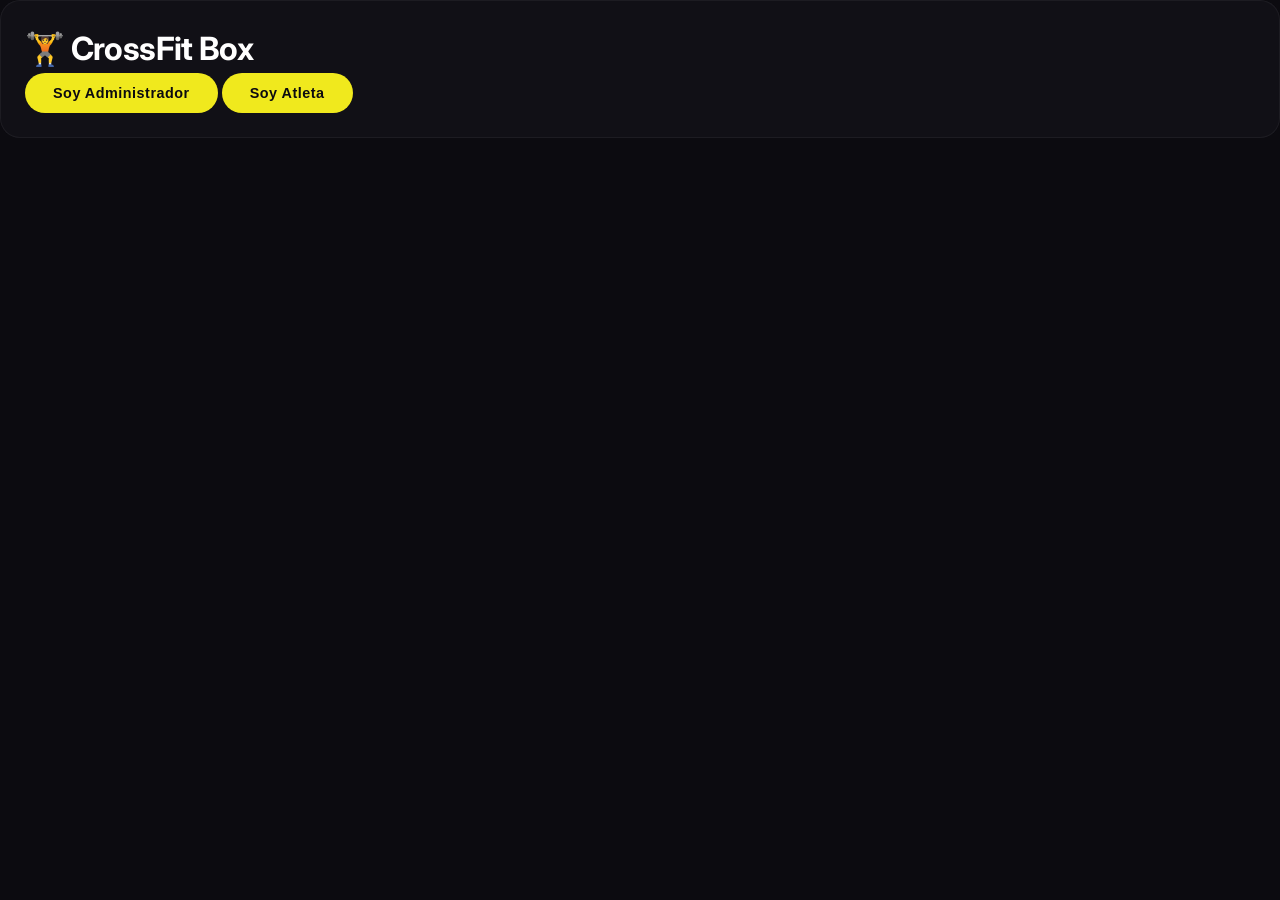
<file: templates/index.html>
<!DOCTYPE html>
<html>
<head>
    <title>CrossFit Box</title>
    <meta name="viewport" content="width=device-width, initial-scale=1">
    <!-- Google Fonts -->
    <link href="https://fonts.googleapis.com/css2?family=Inter:wght@300;400;500;600;700;800&display=swap" rel="stylesheet">

    <!-- Font Awesome -->
    <link rel="stylesheet" href="https://cdnjs.cloudflare.com/ajax/libs/font-awesome/6.4.0/css/all.min.css">

    <!-- Estilos globales -->
    <link rel="stylesheet" href="/static/css/style.css">
</head>
<body>
<div class="card">
    <h1>🏋️ CrossFit Box</h1>
    <button class="btn-admin" onclick="window.location.href='/admin/login'">Soy Administrador</button>
    <button class="btn-cliente" onclick="window.location.href='/cliente/login'">Soy Atleta</button>
</div>
</body>
</html>
</file>
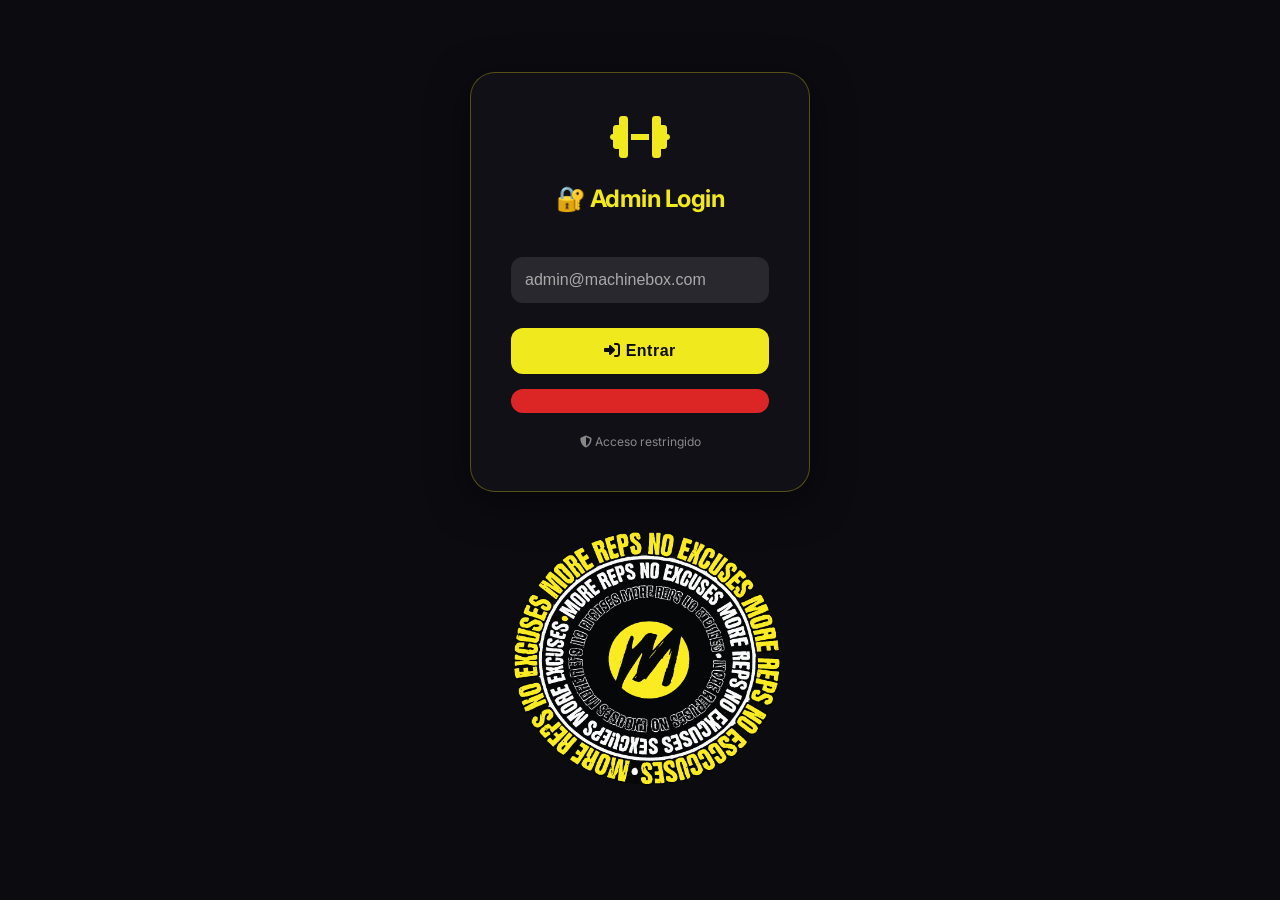
<file: templates/admin/login.html>
<!DOCTYPE html>
<html>
<head>
    <title>Admin Login - Machine Box</title>
    <meta name="viewport" content="width=device-width, initial-scale=1, viewport-fit=cover">
    
    <!-- Google Fonts -->
    <link href="https://fonts.googleapis.com/css2?family=Inter:wght@300;400;500;600;700;800&display=swap" rel="stylesheet">
    
    <!-- Font Awesome -->
    <link rel="stylesheet" href="https://cdnjs.cloudflare.com/ajax/libs/font-awesome/6.4.0/css/all.min.css">
    
    <!-- Estilos globales -->
    <link rel="stylesheet" href="/static/css/style.css">
    
    <!-- PWA Manifest -->
    <link rel="manifest" href="/ADMIN/manifest.json">
    
    <style>
        *{ margin:0; padding:0; box-sizing:border-box; }
        
        body {
            background: #0C0B10;
            font-family: 'Inter', sans-serif;
            min-height: 100vh;
            display: flex;
            flex-direction: column;
            align-items: center;
            justify-content: center;
            padding: 40px 20px;
        }
        
        .card {
            background: rgba(18, 17, 24, 0.95);
            backdrop-filter: blur(10px);
            padding: 40px;
            border-radius: 25px;
            width: 100%;
            max-width: 340px;
            text-align: center;
            border: 1px solid rgba(240, 233, 29, 0.3);
            box-shadow: 0 10px 40px rgba(0, 0, 0, 0.5);
            margin-bottom: 30px;
        }
        
        .logo {
            margin-bottom: 20px;
        }
        
        .logo i {
            font-size: 48px;
            color: var(--primary);
        }
        
        h2 {
            margin-bottom: 25px;
            color: var(--primary);
            font-size: 24px;
        }
        
        input {
            width: 100%;
            padding: 14px;
            margin: 15px 0;
            border-radius: 12px;
            border: none;
            background: rgba(255, 255, 255, 0.1);
            color: white;
            font-size: 16px;
        }
        
        input:focus {
            outline: none;
            border: 1px solid var(--primary);
        }
        
        input::placeholder {
            color: rgba(255, 255, 255, 0.6);
        }
        
        button {
            width: 100%;
            padding: 14px;
            background: var(--primary);
            color: var(--bg-primary);
            border: none;
            border-radius: 12px;
            font-weight: bold;
            cursor: pointer;
            font-size: 16px;
            transition: all 0.3s ease;
            margin-top: 10px;
        }
        
        button:hover {
            transform: scale(1.02);
            box-shadow: 0 0 15px rgba(240, 233, 29, 0.5);
        }
        
        .error {
            color: #ff6666;
            margin-top: 15px;
            font-size: 14px;
        }
        
        .footer {
            margin-top: 20px;
            font-size: 12px;
            color: rgba(255, 255, 255, 0.5);
        }
        
        /* Imagen debajo del formulario */
        .imagen-fondo {
            width: 100%;
            max-width: 500px;
            margin: 0 auto;
            text-align: center;
        }
        
        .imagen-fondo img {
            width: 100%;
            height: auto;
            max-height: 300px;
            object-fit: contain;
        }
        
        @media (max-width: 768px) {
            .card {
                padding: 30px 20px;
                max-width: 320px;
            }
            
            h2 {
                font-size: 20px;
            }
            
            .imagen-fondo {
                max-width: 280px;
            }
        }
    </style>
</head>
<body>
    <div class="card">
        <div class="logo">
            <i class="fas fa-dumbbell"></i>
        </div>
        <h2>🔐 Admin Login</h2>
        <input type="email" id="email" placeholder="admin@machinebox.com" autocomplete="email">
        <button onclick="login()"><i class="fas fa-sign-in-alt"></i> Entrar</button>
        <p id="msg" class="error"></p>
        <div class="footer">
            <i class="fas fa-shield-alt"></i> Acceso restringido
        </div>
    </div>
    
    <!-- Imagen debajo del formulario -->
    <div class="imagen-fondo">
        <img src="/static/images/fondo-login.png" alt="Machine Box">
    </div>

    <script>
        if ('serviceWorker' in navigator) {
            navigator.serviceWorker.register('/ADMIN/sw.js')
                .then(() => console.log('✅ SW Admin registrado'))
                .catch(err => console.log('❌ SW Admin error:', err));
        }

        async function login() {
            const email = document.getElementById('email').value;
            const msg = document.getElementById('msg');
            
            if (!email) {
                msg.innerText = "❌ Ingresa tu email";
                return;
            }
            
            msg.innerText = "⏳ Verificando...";
            
            try {
                const response = await fetch('/admin/verificar', {
                    method: 'POST',
                    headers: { 'Content-Type': 'application/json' },
                    body: JSON.stringify({ email: email })
                });
                
                const data = await response.json();
                
                if (response.ok) {
                    localStorage.setItem('admin_email', email);
                    window.location.href = '/admin/dashboard';
                } else {
                    msg.innerText = "❌ " + data.error;
                }
            } catch (error) {
                msg.innerText = "❌ Error de conexión";
            }
        }
    </script>
</body>
</html>
</file>
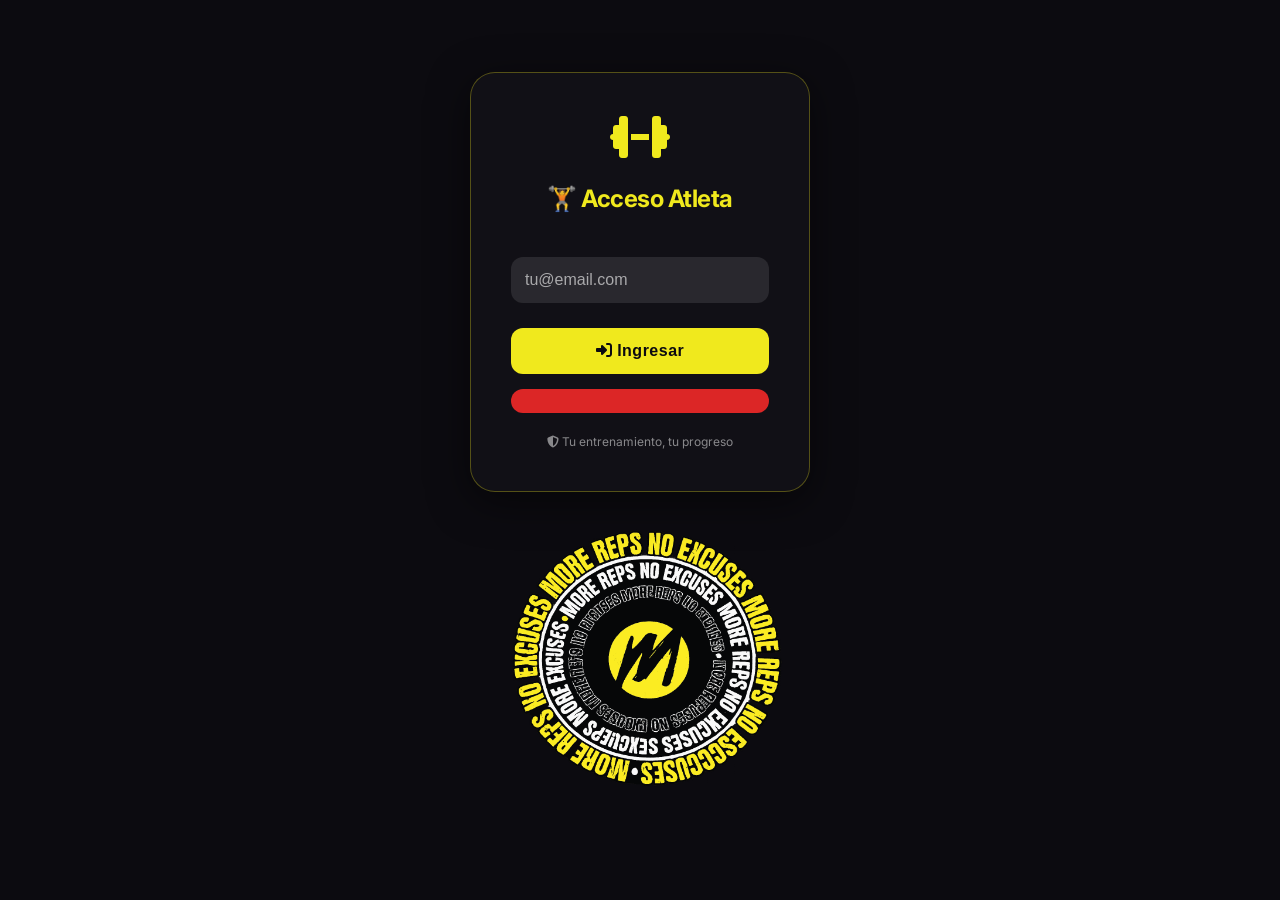
<file: templates/cliente/login.html>
<!DOCTYPE html>
<html>
<head>
    <title>Cliente - Machine Box CrossFit</title>
    <meta name="viewport" content="width=device-width, initial-scale=1, viewport-fit=cover">
    
    <!-- Google Fonts -->
    <link href="https://fonts.googleapis.com/css2?family=Inter:wght@300;400;500;600;700;800&display=swap" rel="stylesheet">
    
    <!-- Font Awesome -->
    <link rel="stylesheet" href="https://cdnjs.cloudflare.com/ajax/libs/font-awesome/6.4.0/css/all.min.css">
    
    <!-- Estilos globales -->
    <link rel="stylesheet" href="/static/css/style.css">
    
    <!-- PWA Manifest -->
    <link rel="manifest" href="/manifest.json">
    
    <style>
        *{ margin:0; padding:0; box-sizing:border-box; }
        
        body {
            background: #0C0B10;
            font-family: 'Inter', sans-serif;
            min-height: 100vh;
            display: flex;
            flex-direction: column;
            align-items: center;
            justify-content: center;
            padding: 40px 20px;
        }
        
        .card {
            background: rgba(18, 17, 24, 0.95);
            backdrop-filter: blur(10px);
            padding: 40px;
            border-radius: 25px;
            width: 100%;
            max-width: 340px;
            text-align: center;
            border: 1px solid rgba(240, 233, 29, 0.3);
            box-shadow: 0 10px 40px rgba(0, 0, 0, 0.5);
            margin-bottom: 30px;
        }
        
        .logo {
            margin-bottom: 20px;
        }
        
        .logo i {
            font-size: 48px;
            color: var(--primary);
        }
        
        h2 {
            margin-bottom: 25px;
            color: var(--primary);
            font-size: 24px;
        }
        
        input {
            width: 100%;
            padding: 14px;
            margin: 15px 0;
            border-radius: 12px;
            border: none;
            background: rgba(255, 255, 255, 0.1);
            color: white;
            font-size: 16px;
        }
        
        input:focus {
            outline: none;
            border: 1px solid var(--primary);
        }
        
        input::placeholder {
            color: rgba(255, 255, 255, 0.6);
        }
        
        button {
            width: 100%;
            padding: 14px;
            background: var(--primary);
            color: var(--bg-primary);
            border: none;
            border-radius: 12px;
            font-weight: bold;
            cursor: pointer;
            font-size: 16px;
            transition: all 0.3s ease;
            margin-top: 10px;
        }
        
        button:hover {
            transform: scale(1.02);
            box-shadow: 0 0 15px rgba(240, 233, 29, 0.5);
        }
        
        .error {
            color: #ff6666;
            margin-top: 15px;
            font-size: 14px;
        }
        
        .footer {
            margin-top: 20px;
            font-size: 12px;
            color: rgba(255, 255, 255, 0.5);
        }
        
        /* Imagen debajo del formulario */
        .imagen-fondo {
            width: 100%;
            max-width: 500px;
            margin: 0 auto;
            text-align: center;
        }
        
        .imagen-fondo img {
            width: 100%;
            height: auto;
            max-height: 300px;
            object-fit: contain;
        }
        
        @media (max-width: 768px) {
            .card {
                padding: 30px 20px;
                max-width: 320px;
            }
            
            h2 {
                font-size: 20px;
            }
            
            .imagen-fondo {
                max-width: 280px;
            }
        }
    </style>
</head>
<body>
    <div class="card">
        <div class="logo">
            <i class="fas fa-dumbbell"></i>
        </div>
        <h2>🏋️ Acceso Atleta</h2>
        <input type="email" id="email" placeholder="tu@email.com" autocomplete="email">
        <button onclick="login()"><i class="fas fa-sign-in-alt"></i> Ingresar</button>
        <p id="msg" class="error"></p>
        <div class="footer">
            <i class="fas fa-shield-alt"></i> Tu entrenamiento, tu progreso
        </div>
    </div>
    
    <!-- Imagen debajo del formulario -->
    <div class="imagen-fondo">
        <img src="/static/images/fondo-login.png" alt="Machine Box">
    </div>

    <script>
        if ('serviceWorker' in navigator) {
            navigator.serviceWorker.register('/sw.js')
                .then(() => console.log('✅ SW Cliente registrado'))
                .catch(err => console.log('❌ SW Cliente error:', err));
        }

        async function login() {
            const email = document.getElementById('email').value;
            const msg = document.getElementById('msg');
            
            if (!email) {
                msg.innerText = "❌ Ingresa tu email";
                return;
            }
            
            msg.innerText = "⏳ Verificando...";
            
            try {
                const response = await fetch('/cliente/login', {
                    method: 'POST',
                    headers: { 'Content-Type': 'application/json' },
                    body: JSON.stringify({ email: email })
                });
                
                const data = await response.json();
                
                if (response.ok) {
                    localStorage.setItem('cliente_email', email);
                    window.location.href = '/cliente/perfil';
                } else {
                    msg.innerText = "❌ " + data.error;
                }
            } catch (error) {
                msg.innerText = "❌ Error de conexión";
            }
        }
    </script>
</body>
</html>
</file>
<file: static/css/style.css>
/* ============================================
   MACHINE BOX CROSSFIT - ESTILOS GLOBALES
   Paleta de colores:
   - Negro profundo: #0C0B10
   - Amarillo eléctrico: #F0E91D
   - Blanco puro: #FFFFFF
   - Gris claro: #E9EBF0
   - Gris oliva: #676645
   ============================================ */

/* ============================================
   VARIABLES CSS
   ============================================ */
:root {
    /* Colores principales */
    --bg-primary: #0C0B10;
    --bg-surface: #121118;
    --bg-card: rgba(18, 17, 24, 0.95);
    
    --primary: #F0E91D;
    --primary-dark: #D6CF0A;
    --primary-light: #F4EE4C;
    
    --text-primary: #FFFFFF;
    --text-secondary: #E9EBF0;
    --text-disabled: #676645;
    
    --border-color: rgba(240, 233, 29, 0.2);
    --border-glow: rgba(240, 233, 29, 0.4);
    
    /* Sombras y efectos */
    --shadow-sm: 0 2px 8px rgba(0, 0, 0, 0.3);
    --shadow-md: 0 4px 16px rgba(0, 0, 0, 0.4);
    --shadow-lg: 0 8px 32px rgba(0, 0, 0, 0.5);
    --shadow-glow: 0 0 15px rgba(240, 233, 29, 0.3);
    
    /* Transiciones */
    --transition-fast: 0.2s ease;
    --transition-normal: 0.3s ease;
    --transition-slow: 0.5s ease;
    
    /* Bordes */
    --radius-sm: 8px;
    --radius-md: 12px;
    --radius-lg: 20px;
    --radius-xl: 28px;
    --radius-full: 9999px;
}

/* ============================================
   RESET Y BASE
   ============================================ */
* {
    margin: 0;
    padding: 0;
    box-sizing: border-box;
}

body {
    font-family: 'Inter', -apple-system, BlinkMacSystemFont, 'Segoe UI', sans-serif;
    background: var(--bg-primary);
    color: var(--text-primary);
    min-height: 100vh;
    line-height: 1.5;
}

/* ============================================
   TIPOGRAFÍA
   ============================================ */
h1, h2, h3, h4, h5, h6 {
    font-weight: 700;
    letter-spacing: -0.02em;
}

h1 { font-size: 2rem; }
h2 { font-size: 1.5rem; }
h3 { font-size: 1.25rem; }

/* ============================================
   NAVEGACIÓN (App Bar)
   ============================================ */
nav {
    background: var(--bg-surface);
    backdrop-filter: blur(10px);
    border-radius: var(--radius-xl);
    padding: 8px 20px;
    margin-bottom: 30px;
    display: flex;
    gap: 15px;
    flex-wrap: wrap;
    justify-content: center;
    border: 1px solid var(--border-color);
    position: sticky;
    top: 0;
    z-index: 100;
}

nav a {
    color: var(--text-primary);
    text-decoration: none;
    padding: 10px 20px;
    border-radius: var(--radius-full);
    transition: all var(--transition-normal);
    font-weight: 500;
    font-size: 0.9rem;
}

nav a:hover {
    background: var(--primary);
    color: var(--bg-primary);
    transform: translateY(-2px);
}

/* ============================================
   TARJETAS (Cards)
   ============================================ */
.card {
    background: var(--bg-card);
    backdrop-filter: blur(10px);
    border-radius: var(--radius-lg);
    padding: 24px;
    margin-bottom: 20px;
    border: 1px solid rgba(255, 255, 255, 0.05);
    transition: all var(--transition-normal);
}

.card:hover {
    transform: translateY(-4px);
    border-color: var(--border-glow);
    box-shadow: var(--shadow-lg);
}

/* ============================================
   BOTONES
   ============================================ */
button {
    background: var(--primary);
    border: none;
    padding: 12px 28px;
    border-radius: var(--radius-full);
    color: var(--bg-primary);
    font-weight: 700;
    font-size: 0.9rem;
    cursor: pointer;
    transition: all var(--transition-normal);
    letter-spacing: 0.5px;
}

button:hover {
    transform: scale(1.02);
    box-shadow: var(--shadow-glow);
    background: var(--primary-dark);
}

/* Botón secundario (outline) */
.btn-outline {
    background: transparent;
    border: 2px solid var(--primary);
    color: var(--primary);
}

.btn-outline:hover {
    background: var(--primary);
    color: var(--bg-primary);
}

/* Botón de peligro (cancelar, eliminar) */
.btn-danger {
    background: #dc2626;
    color: white;
}

.btn-danger:hover {
    background: #b91c1c;
    box-shadow: 0 0 15px rgba(220, 38, 38, 0.4);
}

/* Botón de éxito */
.btn-success {
    background: #10b981;
    color: white;
}

/* Botón salir */
.btn-salir {
    background: transparent;
    border: 1px solid var(--text-secondary);
    color: var(--text-secondary);
}

.btn-salir:hover {
    background: rgba(255, 255, 255, 0.1);
    transform: none;
    box-shadow: none;
}

/* Botón ver perfil */
.btn-ver {
    background: transparent;
    border: 1px solid var(--primary);
    color: var(--primary);
    padding: 5px 12px;
    font-size: 0.8rem;
}

.btn-ver:hover {
    background: var(--primary);
    color: var(--bg-primary);
}

/* Botón editar */
.btn-editar {
    background: #3b82f6;
    color: white;
    padding: 5px 12px;
    font-size: 0.8rem;
}

.btn-editar:hover {
    background: #2563eb;
}

/* Botón eliminar */
.btn-eliminar {
    background: #dc2626;
    color: white;
    padding: 5px 12px;
    font-size: 0.8rem;
}

.btn-eliminar:hover {
    background: #b91c1c;
}

/* ============================================
   INPUTS Y FORMULARIOS
   ============================================ */
input, select, textarea {
    width: 100%;
    padding: 14px 18px;
    border-radius: var(--radius-md);
    border: 1px solid rgba(255, 255, 255, 0.1);
    background: rgba(0, 0, 0, 0.4);
    color: var(--text-primary);
    font-size: 0.95rem;
    transition: all var(--transition-fast);
}

input:focus, select:focus, textarea:focus {
    outline: none;
    border-color: var(--primary);
    box-shadow: 0 0 0 3px rgba(240, 233, 29, 0.2);
}

input::placeholder, textarea::placeholder {
    color: var(--text-disabled);
}

/* Input group (fila de inputs) */
.input-group {
    display: flex;
    gap: 10px;
    flex-wrap: wrap;
    align-items: center;
}

.input-group input, .input-group select {
    flex: 1;
}

/* ============================================
   TABLAS (Desktop)
   ============================================ */
table {
    width: 100%;
    border-collapse: collapse;
    border-radius: var(--radius-md);
    overflow: hidden;
}

th {
    background: rgba(240, 233, 29, 0.1);
    padding: 14px 16px;
    text-align: left;
    font-weight: 600;
    color: var(--primary);
    font-size: 0.85rem;
    text-transform: uppercase;
    letter-spacing: 0.5px;
}

td {
    padding: 12px 16px;
    border-bottom: 1px solid rgba(255, 255, 255, 0.05);
}

tr:hover td {
    background: rgba(240, 233, 29, 0.05);
}

/* Contenedor de acciones en tablas */
td .acciones {
    display: flex;
    gap: 8px;
    flex-wrap: wrap;
}

/* ============================================
   MODALES
   ============================================ */
.modal {
    display: none;
    position: fixed;
    top: 0;
    left: 0;
    width: 100%;
    height: 100%;
    background: rgba(0, 0, 0, 0.8);
    backdrop-filter: blur(5px);
    justify-content: center;
    align-items: center;
    z-index: 1000;
}

.modal-content {
    background: var(--bg-surface);
    border-radius: var(--radius-lg);
    padding: 28px;
    width: 90%;
    max-width: 450px;
    border: 1px solid var(--border-color);
    animation: modalFadeIn 0.3s ease;
}

@keyframes modalFadeIn {
    from {
        opacity: 0;
        transform: scale(0.95);
    }
    to {
        opacity: 1;
        transform: scale(1);
    }
}

.cerrar {
    float: right;
    cursor: pointer;
    font-size: 24px;
    color: var(--text-secondary);
    transition: color var(--transition-fast);
}

.cerrar:hover {
    color: var(--primary);
}

/* ============================================
   MENSAJES (Toast)
   ============================================ */
.success {
    background: #10b981;
    color: white;
    padding: 12px 20px;
    border-radius: var(--radius-md);
    margin-top: 15px;
    text-align: center;
    animation: fadeInOut 3s ease;
}

.error {
    background: #dc2626;
    color: white;
    padding: 12px 20px;
    border-radius: var(--radius-md);
    margin-top: 15px;
    text-align: center;
    animation: fadeInOut 3s ease;
}

@keyframes fadeInOut {
    0% { opacity: 0; transform: translateY(-10px); }
    15% { opacity: 1; transform: translateY(0); }
    85% { opacity: 1; transform: translateY(0); }
    100% { opacity: 0; transform: translateY(-10px); }
}

/* ============================================
   UTILIDADES
   ============================================ */
.container {
    max-width: 1200px;
    margin: 0 auto;
    padding: 20px;
}

.text-center { text-align: center; }
.text-primary { color: var(--primary); }
.text-secondary { color: var(--text-secondary); }

.mt-2 { margin-top: 10px; }
.mt-3 { margin-top: 15px; }
.mt-4 { margin-top: 20px; }

.mb-2 { margin-bottom: 10px; }
.mb-3 { margin-bottom: 15px; }
.mb-4 { margin-bottom: 20px; }

/* ============================================
   SECCIONES
   ============================================ */
.seccion {
    background: var(--bg-surface);
    padding: 20px;
    border-radius: var(--radius-lg);
    margin-top: 30px;
    border: 1px solid rgba(255, 255, 255, 0.05);
}

/* ============================================
   FOTO DE PERFIL
   ============================================ */
.foto-container {
    text-align: center;
    margin-bottom: 20px;
}

.foto-perfil {
    width: 120px;
    height: 120px;
    border-radius: 50%;
    object-fit: cover;
    margin: 10px auto;
    background: var(--bg-surface);
    border: 3px solid var(--primary);
}

/* ============================================
   RESPONSIVE - MÓVIL VERTICAL
   ============================================ */
@media (max-width: 768px) {
    body {
        padding: 12px;
    }
    
    h1 { font-size: 1.5rem; }
    h2 { font-size: 1.25rem; }
    
    .card {
        padding: 16px;
    }
    
    button {
        padding: 10px 16px;
        font-size: 0.85rem;
    }
    
    /* TABLAS RESPONSIVAS */
    table, thead, tbody, th, td, tr {
        display: block;
    }
    
    /* Ocultar cabeceras */
    thead tr {
        position: absolute;
        top: -9999px;
        left: -9999px;
    }
    
    /* Cada fila como tarjeta */
    tr {
        margin-bottom: 16px;
        border: 1px solid var(--border-color);
        border-radius: var(--radius-md);
        overflow: hidden;
        background: var(--bg-card);
    }
    
    /* Cada celda como bloque */
    td {
        display: flex;
        justify-content: space-between;
        align-items: center;
        padding: 12px 16px;
        border-bottom: 1px solid rgba(255, 255, 255, 0.05);
        text-align: right;
        gap: 10px;
    }
    
    /* Eliminar borde del último */
    td:last-child {
        border-bottom: none;
    }
    
    /* Etiqueta antes de cada valor */
    td::before {
        content: attr(data-label);
        font-weight: 600;
        color: var(--primary);
        text-align: left;
        flex: 1;
        font-size: 0.85rem;
    }
    
    /* Ajuste de inputs en móvil */
    input, select {
        padding: 12px 14px;
        font-size: 16px;
    }
    
    /* Ajuste de navegación */
    nav {
        border-radius: var(--radius-lg);
        padding: 6px 12px;
        gap: 8px;
    }
    
    nav a {
        padding: 6px 12px;
        font-size: 0.8rem;
    }
    
    /* Ajuste de grupos de input */
    .input-group {
        flex-direction: column;
        align-items: stretch;
    }
    
    .input-group input, .input-group button {
        width: 100%;
    }
    
    /* Ajuste de acciones */
    td .acciones {
        justify-content: flex-end;
    }
    
    /* Modal en móvil */
    .modal-content {
        padding: 20px;
        width: 95%;
    }
}

/* ============================================
   RESPONSIVE - TABLET
   ============================================ */
@media (min-width: 769px) and (max-width: 1024px) {
    .container {
        padding: 16px;
    }
    
    table {
        font-size: 0.85rem;
    }
    
    th, td {
        padding: 10px 12px;
    }
}

/* ============================================
   RESPONSIVE - PANTALLAS GRANDES
   ============================================ */
@media (min-width: 1200px) {
    .container {
        max-width: 1400px;
    }
    
    body {
        font-size: 16px;
    }
}
</file>
